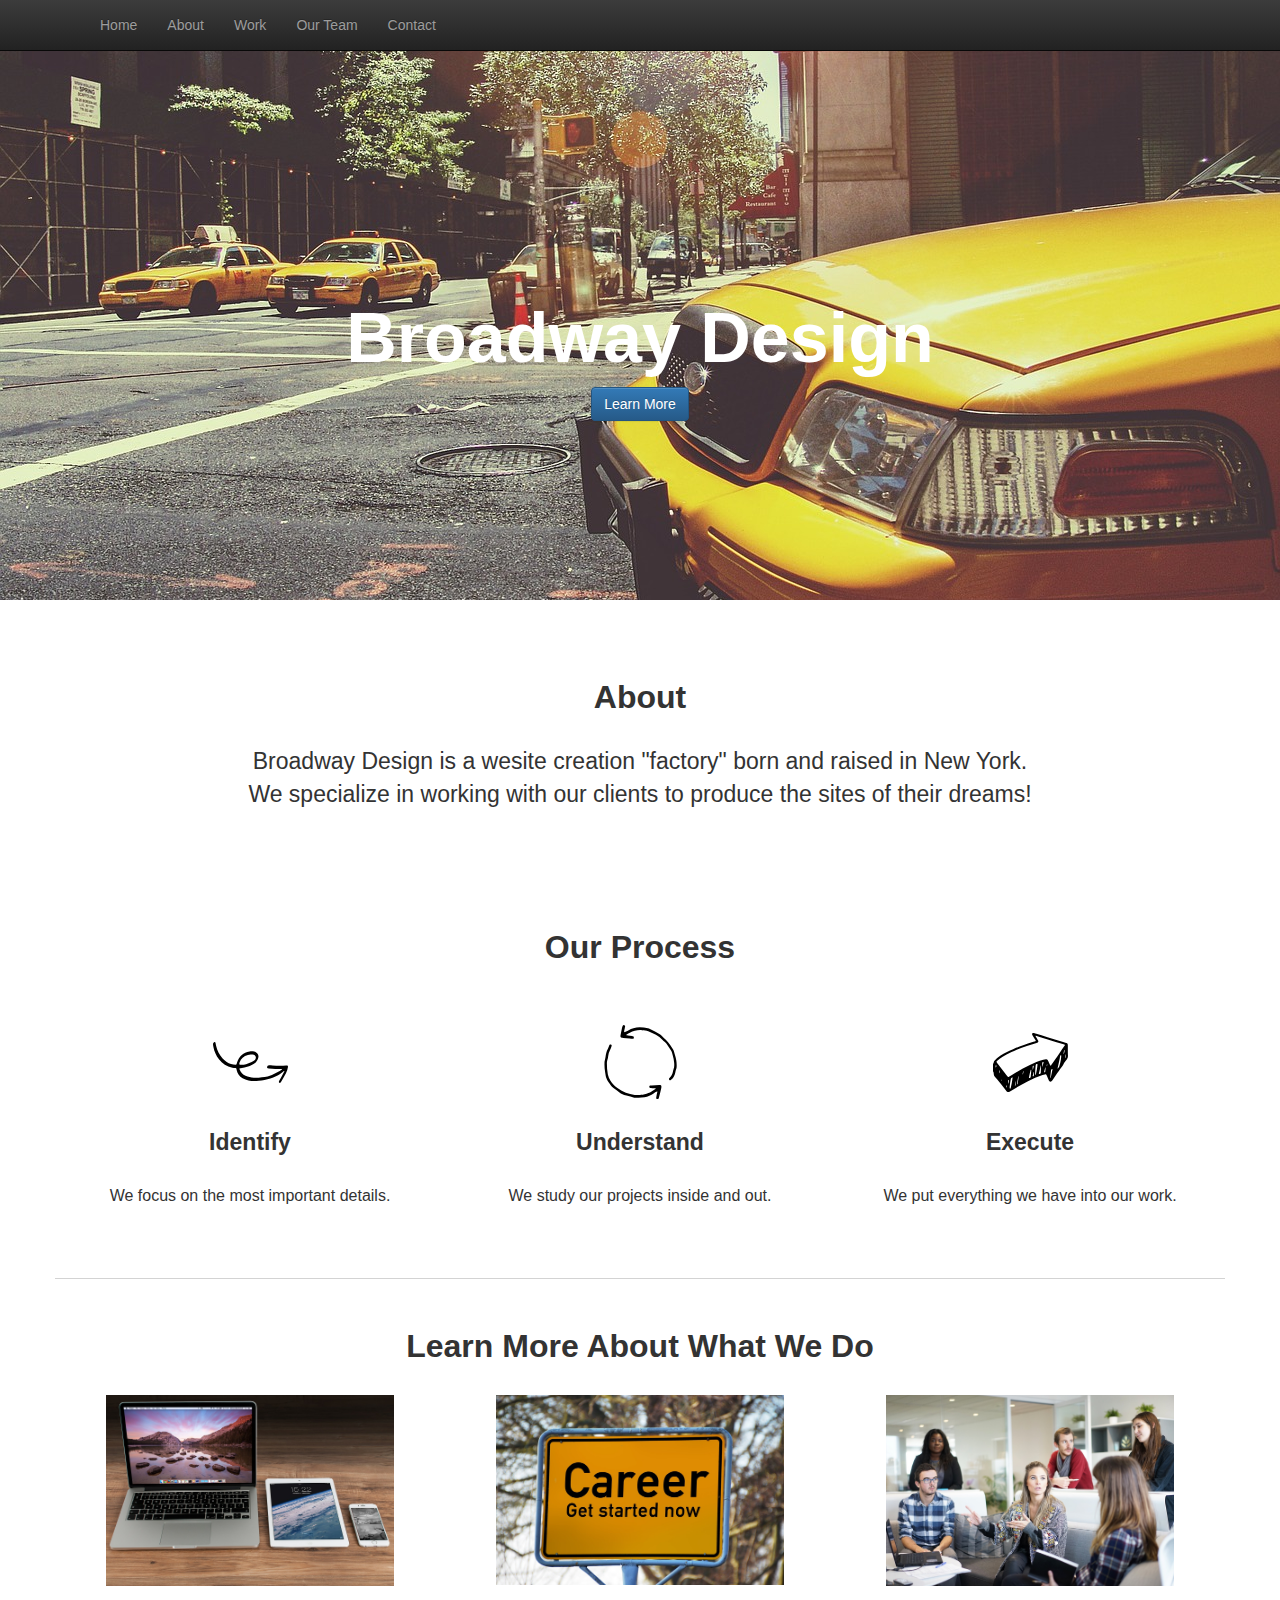
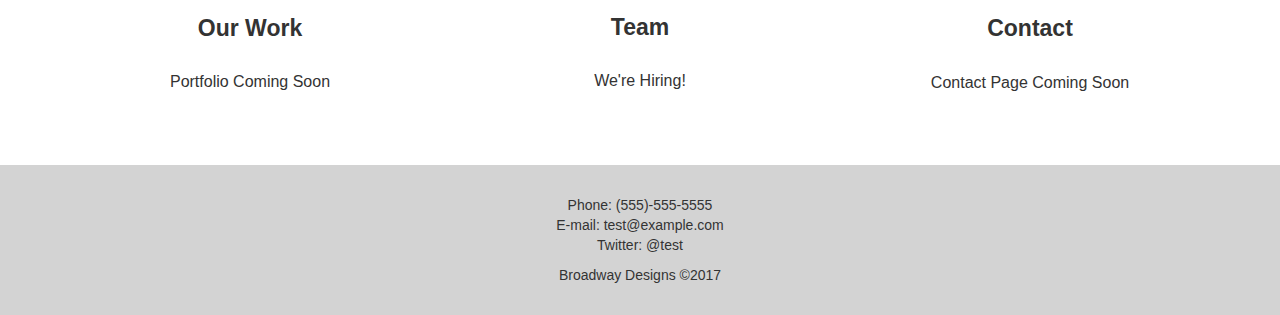
<file: BroadwayDesign/index.html>
<!DOCTYPE html>
<html>
  <head>
    <meta charset="utf-8">
    <meta http-equiv="X-UA-Compatible" content="IE=edge">
    <meta name="viewport" content="width=device-width, initial-scale=1">
    <title>Broadway Design
    </title>
     <link rel="stylesheet" type="text/css" href="style.css">
    <link href="css/bootstrap.min.css" rel="stylesheet">
    <link href="css/bootstrap-theme.min.css" rel="stylesheet">
  </head>

  <body>
    <div class="container">
      <nav class="navbar navbar-fixed-top navbar-inverse" role="navigation">
          <div class="container">
              <div class="navbar-header">
                  <button type="button" class="navbar-toggle collapsed" data-toggle="collapse" data-target="#navbar" aria-expanded="false" aria-controls="navbar">
                      <span class="sr-only">Toggle navigation</span>
                      <span class="icon-bar"></span>
                      <span class="icon-bar"></span>
                      <span class="icon-bar"></span>
                  </button>
                  <a class="navbar-brand" href="index.html"></a>
              </div>
              <div id="navbar" class="navbar-collapse collapse">
                  <ul class="nav navbar-nav">
                      <li class=""><a href="index.html">Home</a></li>
                      <li class=""><a href="#about">About</a></li>
                      <li class=""><a href="#about">Work</a></li>
                      <li class=""><a href="#about">Our Team</a></li>
                      <li class=""><a href="">Contact</a></li>
                  </ul>
              </div>
          </div>
      </nav>

    </div>
      <div class="hero">
        <div class="container">
          <div class="row">
            <h1 class="site-title">Broadway Design</h1>
            <a href="#learn-more" class="btn btn-primary" role="button">Learn More</a>
          </div>
        </div>
      </div>


        <div class="container about">
          <div id="about">
            <p>&nbsp</p>
          </div>
          <div class="about-us">
            <div class="col-xs-12 col-lg- 12 section-title">
              <h2 class="section-head">About</h2>
            </div>
            <div class=" col-xs-12 col-lg-12 description">
              <p>Broadway Design is a wesite creation "factory" born and raised in New York. </br> We specialize in working with our clients to produce the sites of their dreams!</p>
            </div>
        </div>

          <div class="row site">
            <div>
              <h2 class="section-head"> Our Process</h2>
              <p>&nbsp</p>
            </div>
              <div class="col-xs-12 col-md-4">
                <div class="card">
                  <img class="card-img-top" src="Resources/images/identify.svg" alt="Card image cap">
                  <div class="card-block">
                    <h4 class="card-title">Identify</h4>
                    <p class="card-text">We focus on the most important details.</p>
                  </div>
                </div>
              </div>

                <div class="col-xs-12 col-md-4">
                  <div class="card">
                    <img class="card-img-top" src="Resources/images/understand.svg" alt="Card image cap">
                    <div class="card-block">
                      <h4 class="card-title">Understand</h4>
                      <p class="card-text">We study our projects inside and out.</p>
                    </div>
                  </div>
                </div>

              <div class="col-xs-12 col-md-4">
                <div class="card">
                  <img class="card-img-top" src="Resources/images/execute.svg" alt="Card image cap">
                  <div class="card-block">
                    <h4 class="card-title">Execute</h4>
                    <p class="card-text">We put everything we have into our work.</p>
                  </div>
                </div>
              </div>
                <p>&nbsp</p>
                <p>&nbsp</p>
            </div>
          </div>
        </div>

        <div class="container learn" id="learn-more">
          <div>
            <h2 class="section-head"> Learn More About What We Do</h2>
          </div>
          <div class="row">
            <div class="col-xs-12 col-md-4">
                <div class="card">
                  <img class="card-img-top" src="Resources/images/portfolio.jpg" alt="Card image cap">
                  <div class="card-block">
                    <h4 class="card-title">Our Work</h4>
                    <p class="card-text">Portfolio Coming Soon</p>
                  </div>
                </div>
            </div>

            <div class="col-xs-12 col-md-4">
              <div class="card">
                <img class="card-img-top" src="Resources/images/careers.jpg" alt="Card image cap">
                <div class="card-block">
                  <h4 class="card-title">Team</h4>
                  <p class="card-text">We're Hiring!</p>
                </div>
              </div>
            </div>


            <div class="col-xs-12 col-md-4 card">
              <div class="card">
                <img class="card-img-top" src="Resources/images/team.jpg" alt="Card image cap">
                <div class="card-block">
                  <h4 class="card-title">Contact</h4>
                  <p class="card-text">Contact Page Coming Soon</p>
                </div>
              </div>
            </div>
            <p>&nbsp</p>
            <p>&nbsp</p>
            </div>
          </div>
        </div>

        <footer>
          <p>&nbsp</p>
          <p>Phone: (555)-555-5555 <br/>
          E-mail: test@example.com </br>
          Twitter: @test</p>
          <p>Broadway Designs &#169;2017</p>
        </footer>
      </nav>
  </body>
</html>
</file>
<file: BroadwayDesign/style.css>
body {
  text-align: center;
}

.hero {
  background: url("Resources/images/hero.jpg")center center;
  min-height: 600px;
  width: 100%;
  background-size: cover;
  overflow: hidden;
}
.site-title {
  font-family: Helvetica;
  font-size: 70px;
  font-weight: bold;
  color: white;
  padding-top: 220px;
}

.hero {
  padding-top: 60px;
}

.description {
  font-family: Helvetica;
  font-size: 23px;
}
.section-head {
  padding-bottom: 20px;
  padding-top: 30px;
  font-family: Helvetica;
  font-size: 32px;
  font-weight: bold;
}

.card-title {
  font-family: Helvetica;
  font-size: 23px;
  font-weight: bold;
}
.card-text {
  font-family: Helvetica;
  font-size: 16px;
}

.card-deck {
  display: flex;
}

.about img {
  width: 75px;
  height: 75px;
}

.learn img {
  width: 288px;
  height: auto;
}


.card-title {
  padding: 20px;
}

.site {
  border-bottom: thin solid lightgrey;
}

.about-us {
  min-height: 250px;
}

footer{
  background-color: lightgrey;
  min-height: 150px;
}
</file>
